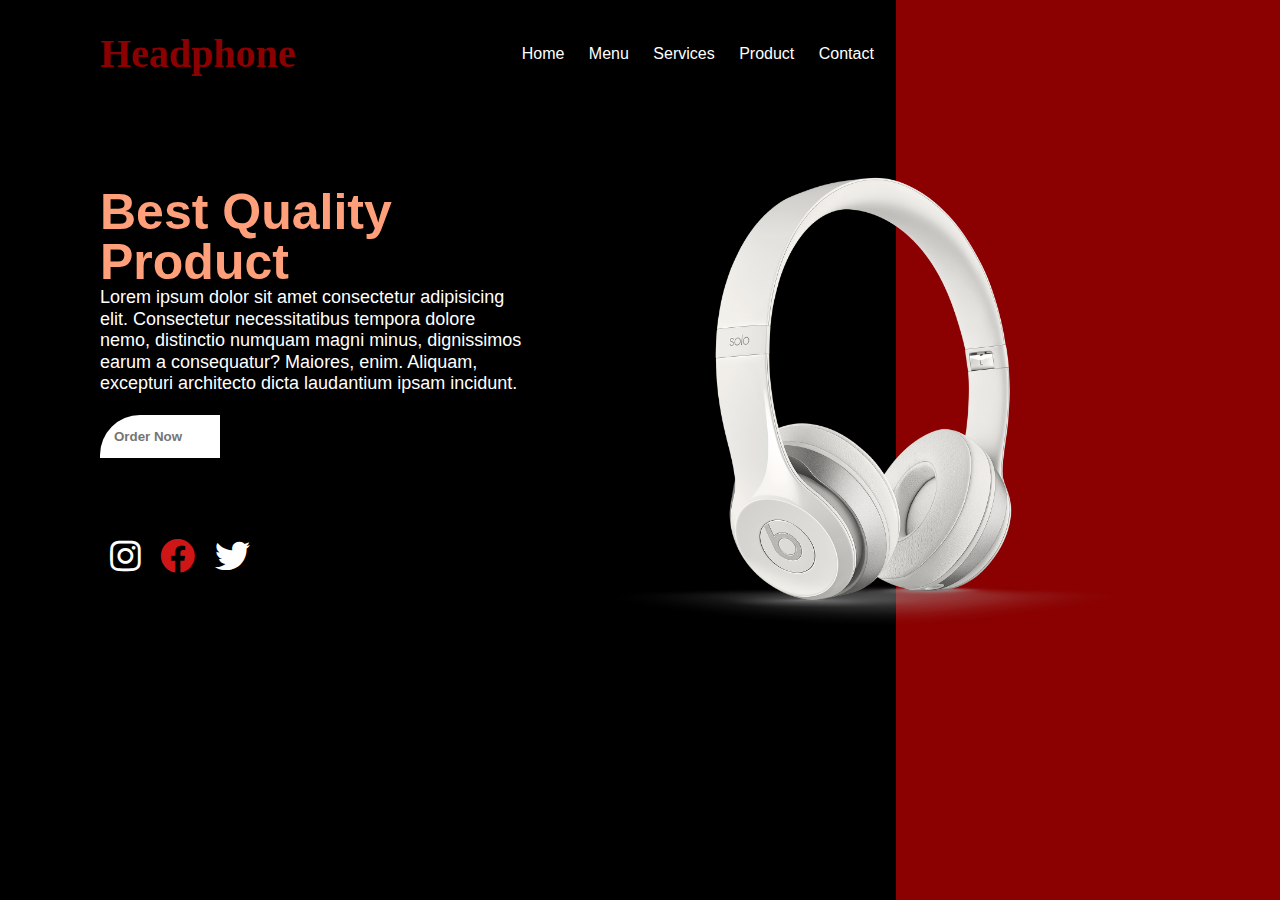
<file: headphone/headphone.html>
<!DOCTYPE html>
<html lang="en">
<head>
    <title>Food Website Landing Page</title>
	
	<link rel="stylesheet" href="headphone.css">
	<link rel="stylesheet" href="https://pro.fontawesome.com/releases/v5.10.0/css/all.css">
</head>
<body>

	<div class="top">
		<nav>
			<a href="#" class="logo">Headphone</a>
			<ul>
				<li><a href="#">Home</a></li>
				<li><a href="#">Menu</a></li>
				<li><a href="#">Services</a></li>
				<li><a href="#">Product</a></li>
				<li><a href="#">Contact</a></li>
			</ul>
            <div class="icon"></div>
        </nav>
		<div class="right-sidebar"></div>
		<div class="content">
			<div class="left">
				<h3>Best Quality Product</h3>
                <p>Lorem ipsum dolor sit amet consectetur adipisicing elit. Consectetur necessitatibus tempora dolore nemo, distinctio numquam magni minus,
                     dignissimos earum a consequatur? Maiores, enim. Aliquam, excepturi architecto dicta laudantium ipsam incidunt.</p>
				<form>
					<input type="text" placeholder="Order Now">
				</form>
			</div>
			<div class="right">
				<img src="img1.png" class="image">
			</div>
		</div>
        <div class="social-media">
            <a href="#" class="fab fa-instagram instagram"></a>
            <a href="#" class="fab fa-facebook facebook"></a>
            <a href="#" class="fab fa-twitter twitter"></a>
			
        </div>
	</div>

</body>
</html>
</file>
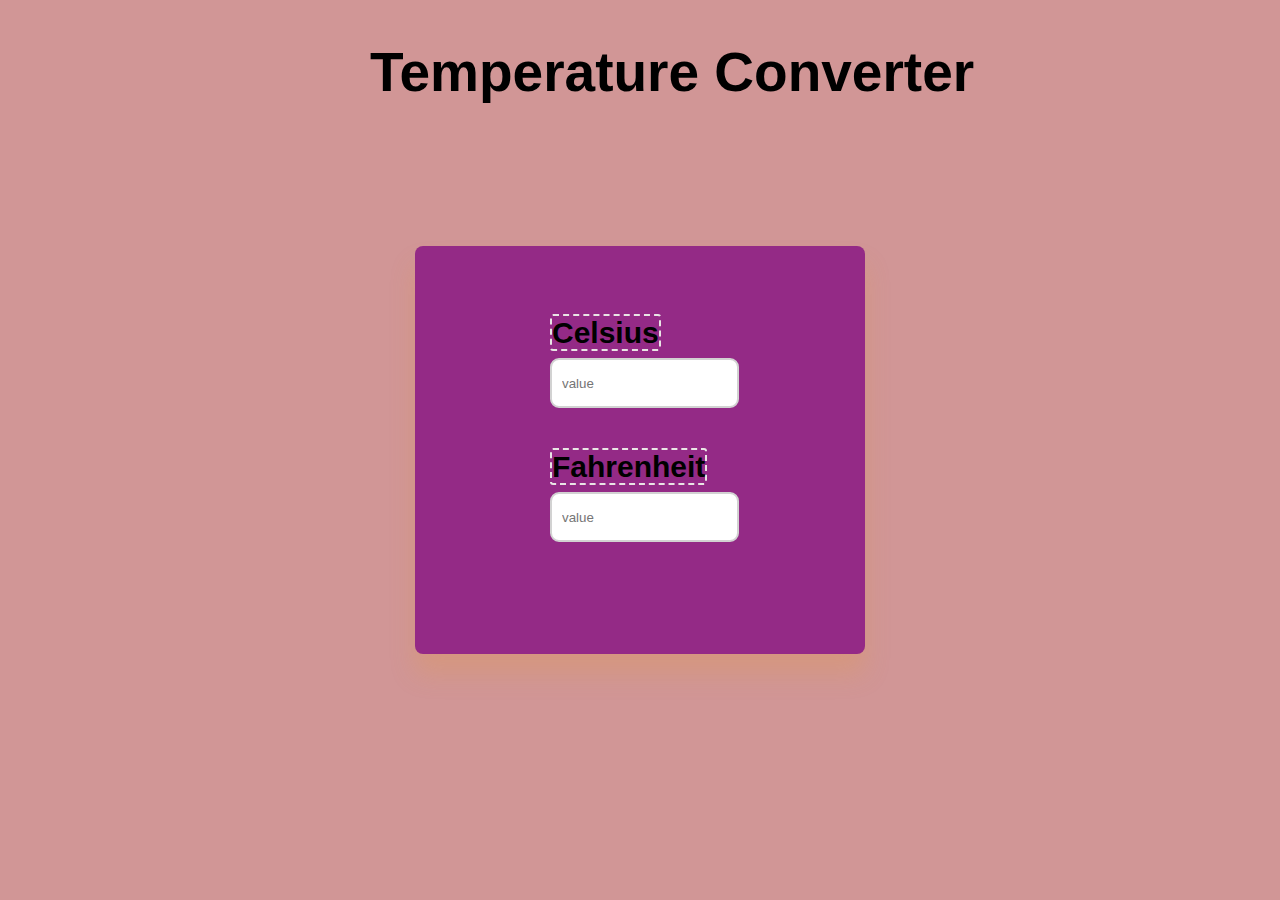
<file: temp/temperature.html>
<!DOCTYPE html>
<html lang="en">
<head>
    <meta charset="UTF-8">
    <meta http-equiv="X-UA-Compatible" content="IE=edge">
    <meta name="viewport" content="width=device-width, initial-scale=1.0">
    <link rel="stylesheet" href="temperature.css">
    <title> temperature converter</title>
</head>

<body>
  <b><div class="converter">Temperature Converter</div></b>
  
    <div class="container">
        <div class="input_box">
            <label for="celsius">Celsius</label>
            <input type="number" id="celsius" oninput="celToFar()" placeholder="value">
        </div>
        <div class="input_box">
            <label for="fahrenheit">Fahrenheit</label>
            <input type="number" id="fahrenheit" oninput="farToCel()" placeholder="value">
        </div>
    </div>
    <script src="temperature.js"></script>

</body>

</html>
</file>
<file: headphone/headphone.css>
*{
  margin: 0;
  padding: 0;
  box-sizing: border-box;
  font-family: 'Poppins', sans-serif;
}
a{
  text-decoration: none;
}
.top{
  width: 100%;
  height: 100vh;
  background: black;
}
nav{
  display: flex;
  align-items: center;
  justify-content: space-between;
  padding: 30px 100px;
}
.logo{
  font-size: 40px;
  font-weight: 800;
  font-family: cursive;
  color: darkred;
}
nav ul{
  margin-right: 80px;
}
nav ul li{
  list-style: none;
  display: inline-block;
}
nav ul li a{
  color:white;
  font-weight: 500;
  position: relative;
  padding: 10px 10px;
}
nav ul li a:hover{
  color: lightsalmon;
}
.icon{
  z-index:999;
}
.right-sidebar{
  width: 30%;
  height: 100%;
  position: absolute;
  right: 0;
  top: 0;
  background: darkred;
}
.content{
  display: flex;
  justify-content: space-between;
}
.left{
  width: 50%;
  margin-left: 100px;
  margin-top: 80px;
}
.left h3{
  color: lightsalmon;
  font-size: 50px;
  line-height: 1;
}
.left p{
  color: white;
  font-size: 18px;
  line-height: 1.2;
}
form{
  position: relative;
  width: 350px;
  margin-top: 20px;
}
.left input[type="text"]{
  padding: 14px;
  width: 100%;
  outline: none;
  border: none;
  color: darkred;
  font-weight: 600;
  width: 120px;
  border-top-left-radius: 40px;
  cursor: pointer;
}

.right{
  width: 90%;
  z-index: 999;
  position: relative;
}
.right .image{
  width: 70%;
  position: absolute;
  right: 150px;
  bottom: 20px;
  top: 15px;
  margin-top: 4px;
 
}

.social-media{
    margin-left: 110px;
    margin-top: 80px; 
}

.instagram{
    font-size: 35px;
    color:white;
}

.facebook{
    font-size: 35px;
    margin-left: 15px;
    margin-right: 15px;
    color: rgb(206, 22, 22);
}

.twitter{
    font-size: 35px;
    color:white;
}
</file>
<file: temp/temperature.css>
@import url('https://fonts.googleapis.com/css2?family=Baloo+2&display=swap');
* {
    padding: 0;
    margin: 0;
    box-sizing: border-box;
    font-family: 'Pattaya', sans-serif;
}

body {
    background-color: #ac40408c;
}
.converter{
  color: black;
  font-size: 55px;
  margin-left: 370px;
  margin-top: 40px;
}


.container {
    width: 450px;
    background-color: #942a86;
    padding: 70px 40px;
    position: absolute;
    transform: translate(-50%, -50%);
    left: 50%;
    top: 50%;
    box-shadow: 0 20px 25px rgba(226, 156, 63, 0.25);
    border-radius: 8px;
    font-size: 18px;
}

.input_box {
    width: 51%;
    margin-left: 95px;
    margin-bottom: 42px;
}

label {
    font-size: 30px;
    font-weight: 600;
    border: 2px dashed #e9e5e5;
    border-radius: 3px;
}

input {
    width: 100%;
    height: 50px;
    border-radius: 9px;
    border: 2px solid #d2d2d2;
    outline: none;
    margin-top: 8px;
    padding: 0 10px;
}

input:focus {
    border: 2px dashed #d2d2d2;
    background-color: #dbc7c7;
}
</file>
